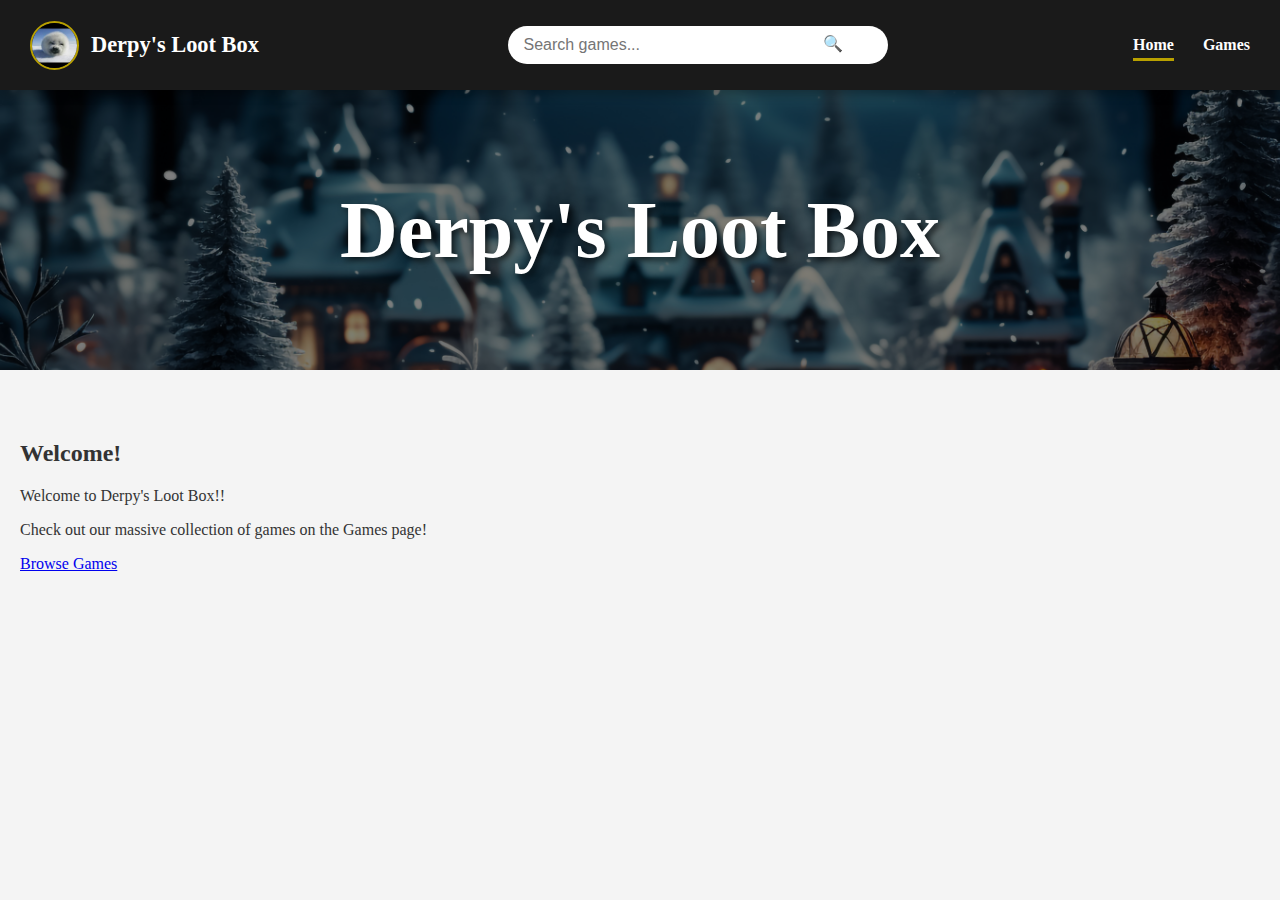
<file: index.html>
<!DOCTYPE html>
<html lang="en">
<head>
    <meta charset="UTF-8">
    <meta name="viewport" content="width=device-width, initial-scale=1.0">
    <title>Derpy's Loot Box - Home</title>
    <link rel="stylesheet" href="style.css">
</head>
<body>

    <nav class="top-nav">
        <div class="nav-left">
            <img src="logo.png" alt="Icon" class="nav-logo">
            <span class="nav-brand">Derpy's Loot Box</span>
        </div>
        
        <div class="nav-center">
            <div class="search-box">
                <input type="text" id="gameSearch" placeholder="Search games..." onkeyup="filterGames()">
                <span class="search-icon">🔍</span>
            </div>
        </div>

        <div class="nav-right">
            <a href="index.html" class="active">Home</a>
            <a href="games.html">Games</a>
        </div>
    </nav>

    <div class="banner-container">
        <div class="banner-overlay">
            <h1 class="banner-title">Derpy's Loot Box</h1>
        </div>
    </div>

    <div class="container">
        <div class="welcome-section">
            <h2 class="welcome-text">Welcome!</h2>
            <p>Welcome to Derpy's Loot Box!!</p>
            <p>Check out our massive collection of games on the Games page!</p>
            <a href="games.html" class="cta-button">Browse Games</a>
        </div>
    </div>

    <script src="script.js"></script>
</body>
</html>
</file>
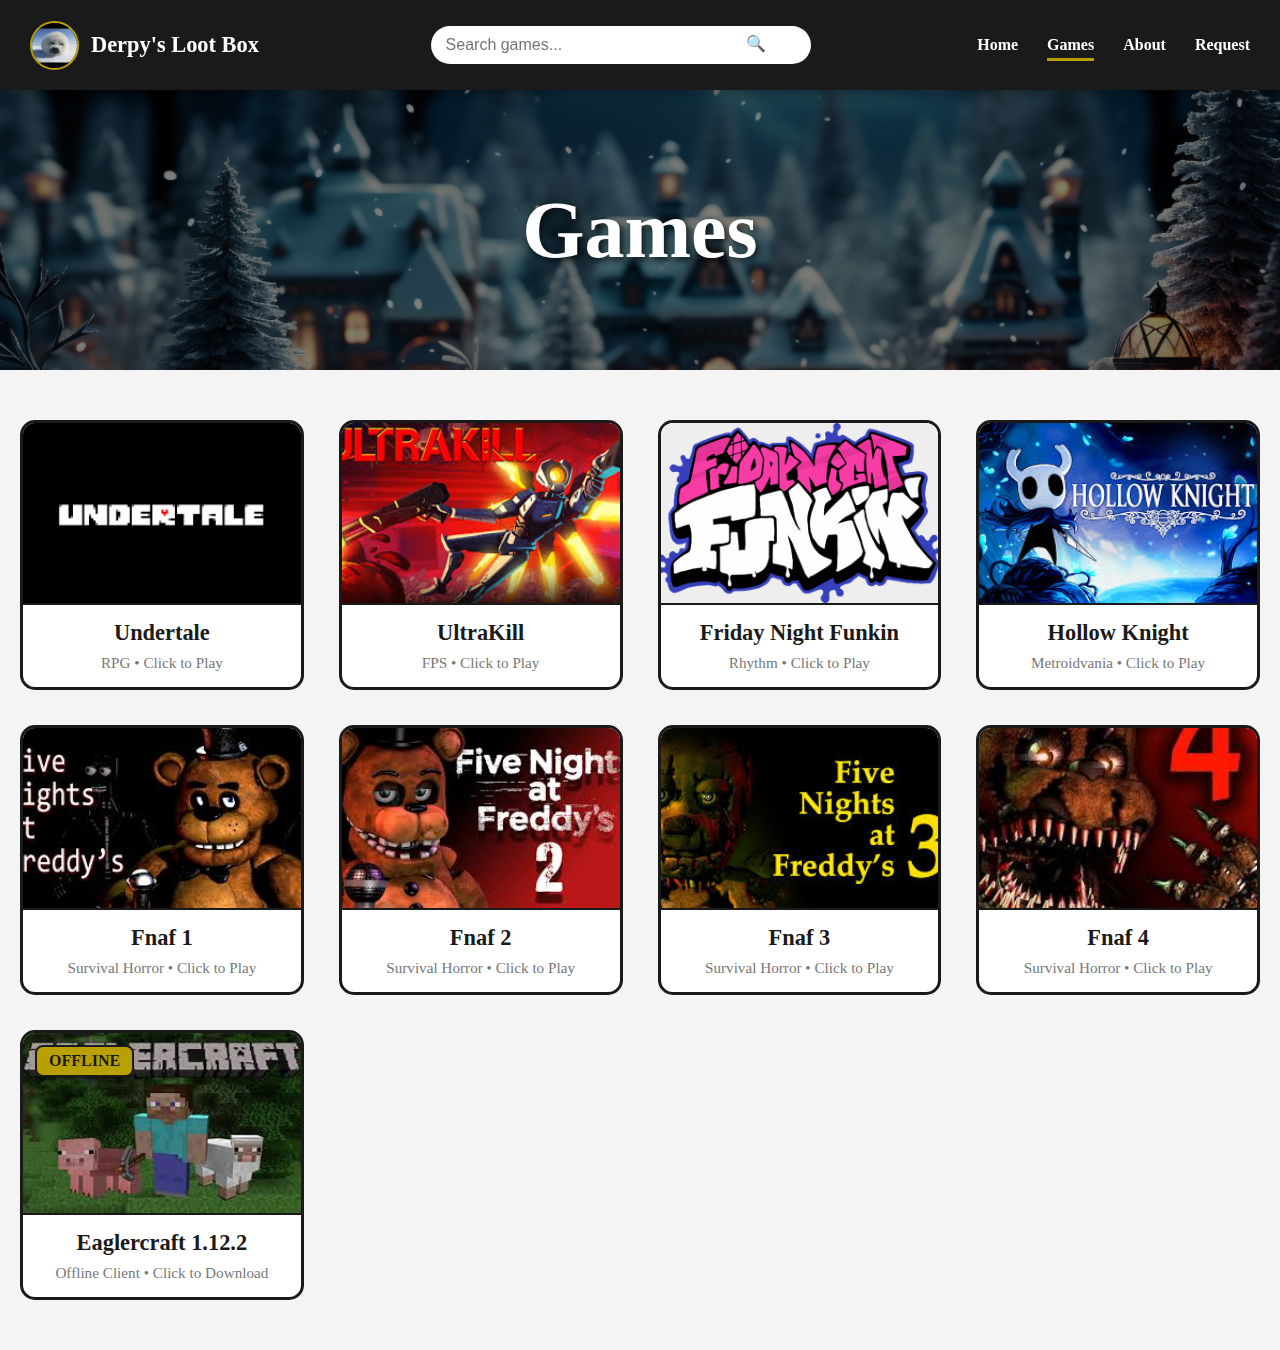
<file: games.html>
<!DOCTYPE html>
<html lang="en">
<head>
    <meta charset="UTF-8">
    <meta name="viewport" content="width=device-width, initial-scale=1.0">
    <title>Games - Derpy's Loot Box</title>
    <link rel="stylesheet" href="style.css">
</head>
<body>

    <nav class="top-nav">
        <div class="nav-left">
            <img src="logo.png" alt="Icon" class="nav-logo">
            <span class="nav-brand">Derpy's Loot Box</span>
        </div>
        
        <div class="nav-center">
            <div class="search-box">
                <input type="text" id="gameSearch" placeholder="Search games..." onkeyup="filterGames()">
                <span class="search-icon">🔍</span>
            </div>
        </div>

        <div class="nav-right">
            <a href="index.html">Home</a>
            <a href="games.html" class="active">Games</a>
            <a href="about.html">About</a>
            <a href="request.html">Request</a>
        </div>
    </nav>

    <div class="banner-container">
        <div class="banner-overlay">
            <h1 class="banner-title">Games</h1>
        </div>
    </div>

    <div class="container">
        <div class="games-grid">

            <a href="https://bruvedu.github.io/Undertale/" target="_blank" class="game-card">
                <div class="game-image-container">
                    <img src="download (9).png" alt="Undertale" class="game-thumbnail">
                </div>
                <div class="game-info">
                    <h3>Undertale</h3>
                    <p>RPG • Click to Play</p>
                </div>
            </a>

            <a href="https://bruvedu.github.io/Ultrakill/" target="_blank" class="game-card">
                <div class="game-image-container">
                    <img src="UltraKillWallpeper.jpeg" alt="UltraKill" class="game-thumbnail">
                </div>
                <div class="game-info">
                    <h3>UltraKill</h3>
                    <p>FPS • Click to Play</p>
                </div>
            </a>

            <a href="https://bruvedu.github.io/Friday-Night-Funkin/" target="_blank" class="game-card">
                <div class="game-image-container">
                    <img src="FNF_Logo__28SVG_29.png" alt="FNF" class="game-thumbnail">
                </div>
                <div class="game-info">
                    <h3>Friday Night Funkin</h3>
                    <p>Rhythm • Click to Play</p>
                </div>
            </a>
            
            <a href="https://bruvedu.github.io/Hollow-Knight-HTML-port-/" target="_blank" class="game-card">
                <div class="game-image-container">
                    <img src="HK.jpeg" alt="Hollow Knight" class="game-thumbnail">
                </div>
                <div class="game-info">
                    <h3>Hollow Knight</h3>
                    <p>Metroidvania • Click to Play</p>
                </div>
            </a>

            <a href="https://bruvedu.github.io/FNAF1/" target="_blank" class="game-card">
                <div class="game-image-container">
                    <img src="Fnaf.jpeg" alt="Fnaf 1" class="game-thumbnail">
                </div>
                <div class="game-info">
                    <h3>Fnaf 1</h3>
                    <p>Survival Horror • Click to Play</p>
                </div>
            </a>

            <a href="https://bruvedu.github.io/FNAF2/" target="_blank" class="game-card">
                <div class="game-image-container">
                    <img src="download (45).jpeg" alt="Fnaf 2" class="game-thumbnail">
                </div>
                <div class="game-info">
                    <h3>Fnaf 2</h3>
                    <p>Survival Horror • Click to Play</p>
                </div>
            </a>

            <a href="https://bruvedu.github.io/FNAF3/" target="_blank" class="game-card">
                <div class="game-image-container">
                    <img src="fnaf3.jpeg" alt="Fnaf 3" class="game-thumbnail">
                </div>
                <div class="game-info">
                    <h3>Fnaf 3</h3>
                    <p>Survival Horror • Click to Play</p>
                </div>
            </a>

            <a href="https://bruvedu.github.io/FNAF4/" target="_blank" class="game-card">
                <div class="game-image-container">
                    <img src="download (46).jpeg" alt="Fnaf 4" class="game-thumbnail">
                </div>
                <div class="game-info">
                    <h3>Fnaf 4</h3>
                    <p>Survival Horror • Click to Play</p>
                </div>
            </a>

           <a href="files/Eaglercraft_1.12.2_WASM_Offline_Download.html" download="Eaglercraft_1.12.2_Offline.html" class="game-card">
                <div class="new-badge">OFFLINE</div>
                <div class="game-image-container">
                    <img src="Eagler.jpeg" alt="Eaglercraft" class="game-thumbnail">
                </div>
                <div class="game-info">
                    <h3>Eaglercraft 1.12.2</h3>
                    <p>Offline Client • Click to Download</p>
                </div>
            </a>
        </div>
    </div>

    <script src="script.js"></script>
</body>
</html>
</file>
<file: style.css>
/* GENERAL SETTINGS */
body {
    font-family: "Comic Sans MS", cursive;
    margin: 0;
    background-color: #f4f4f4;
    color: #333;
}

/* TOP NAVIGATION */
.top-nav {
    background-color: #1a1a1a;
    color: white;
    display: flex;
    justify-content: space-between;
    align-items: center;
    padding: 10px 30px;
    height: 70px;
    position: sticky;
    top: 0;
    z-index: 1000;
    box-shadow: 0 4px 10px rgba(0,0,0,0.3);
}

.nav-left { display: flex; align-items: center; }
.nav-brand { font-size: 1.4rem; font-weight: bold; margin-left: 12px; color: #fff; }
.nav-logo { height: 45px; width: 45px; border-radius: 50%; border: 2px solid #b8a000; object-fit: cover; }

/* SEARCH BAR IN NAV */
.nav-center { flex-grow: 1; display: flex; justify-content: center; }
.search-box { position: relative; width: 350px; }
#gameSearch {
    width: 100%;
    padding: 10px 15px;
    border-radius: 25px;
    border: none;
    outline: none;
    font-size: 16px;
}
.search-icon { position: absolute; right: 15px; top: 8px; color: #666; }

.nav-right a { color: white; text-decoration: none; margin-left: 25px; font-weight: bold; transition: 0.3s; }
.nav-right a:hover { color: #b8a000; }
.nav-right a.active { border-bottom: 3px solid #b8a000; padding-bottom: 5px; }

/* BANNER */
.banner-container {
    position: relative;
    height: 280px;
    background-image: url('uwp4614300.jpeg');
    background-size: cover;
    background-position: center;
}
.banner-overlay {
    background: rgba(0, 0, 0, 0.5);
    height: 100%;
    display: flex;
    justify-content: center;
    align-items: center;
}
.banner-title { color: white; font-size: 5rem; text-shadow: 3px 3px 6px rgba(0,0,0,0.7); margin: 0; }

/* GAMES GRID */
.container { padding: 50px 20px; }
.games-grid {
    display: grid;
    grid-template-columns: repeat(auto-fit, minmax(260px, 1fr));
    gap: 35px;
    max-width: 1300px;
    margin: 0 auto;
}

/* THE CLICKABLE GAME CARD */
.game-card {
    background-color: #fff;
    border: 3px solid #1a1a1a;
    border-radius: 15px;
    text-decoration: none;
    color: #1a1a1a;
    overflow: hidden;
    position: relative;
    transition: all 0.3s ease;
    display: flex;
    flex-direction: column;
}

.game-card:hover {
    transform: translateY(-12px) scale(1.02);
    border-color: #b8a000;
    box-shadow: 0 15px 30px rgba(0,0,0,0.2);
}

.game-image-container {
    width: 100%;
    height: 180px;
    border-bottom: 2px solid #1a1a1a;
    background-color: #eee;
}

.game-thumbnail { width: 100%; height: 100%; object-fit: cover; }

.game-info { padding: 15px; text-align: center; }
.game-info h3 { margin: 0; font-size: 1.4rem; }
.game-info p { margin: 8px 0 0; color: #777; font-size: 0.95rem; }

/* SPECIALS (Badge & Minimalist) */
.new-badge {
    position: absolute;
    top: 12px;
    left: 12px;
    background: #b8a000;
    color: #1a1a1a;
    padding: 5px 12px;
    font-weight: bold;
    border-radius: 8px;
    border: 2px solid #1a1a1a;
    z-index: 5;
}
.mini-card .game-info { padding: 25px 15px; }
</file>
